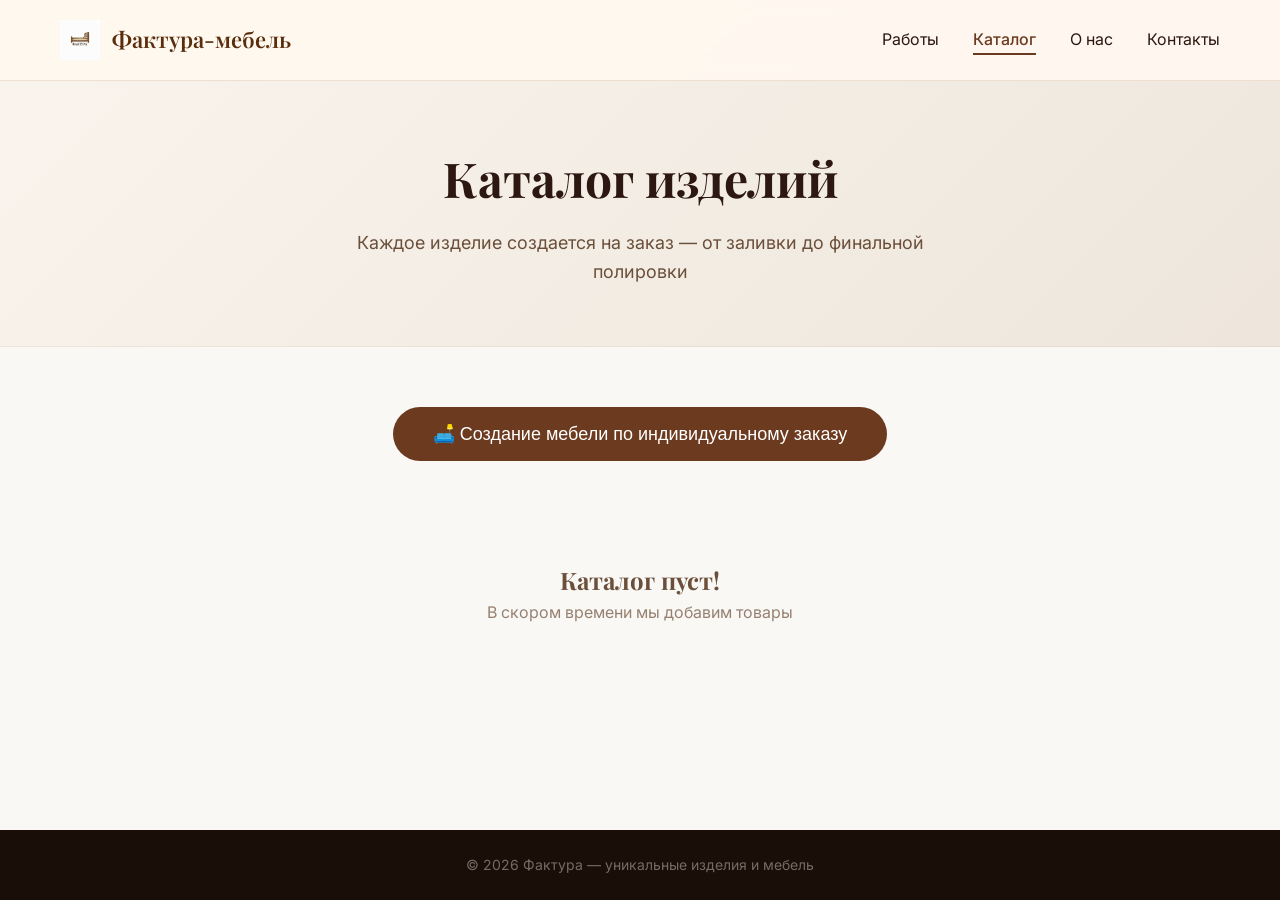
<file: catalog.html>
<!DOCTYPE html>
<html lang="ru">
<head>
    <meta charset="UTF-8" />
    <meta name="viewport" content="width=device-width, initial-scale=1.0" />
    <title>Каталог — Фактура</title>
    <link rel="stylesheet" href="style.css" />
    <link href="https://fonts.googleapis.com/css2?family=Playfair+Display:wght@400;600&family=Inter:wght@300;400;500&display=swap" rel="stylesheet" />
</head>
<body>

    <header class="header">
        <div class="container header__inner">
             <a href="index.html" class="logo">
                <img src="logo.jpg" alt="Фактура-мебель" class="logo-img" />
                <span>Фактура-мебель</span>
            </a>
            <nav>
                <a href="index.html#works">Работы</a>
                <a href="catalog.html" class="active">Каталог</a>
                <a href="index.html#about">О нас</a>
                <a href="index.html#contact">Контакты</a>
            </nav>
        </div>
    </header>

    <section class="catalog-hero">
        <div class="container">
            <h1>Каталог изделий</h1>
            <p>Каждое изделие создается на заказ — от заливки до финальной полировки</p>
        </div>
    </section>

    <section class="catalog">
        <div class="container">
            <!-- КНОПКА ИНДИВИДУАЛЬНОГО ЗАКАЗА -->
            <div style="text-align:center;margin-bottom:40px;">
                <button onclick="openContactModal()" class="btn" style="background:#6b3a1f;padding:16px 40px;font-size:18px;">
                    🛋️ Создание мебели по индивидуальному заказу
                </button>
            </div>

            <!-- КОНТЕЙНЕР ДЛЯ КАРТОЧЕК -->
            <div id="catalog-container">
                <!-- Сюда загружаются товары -->
            </div>
        </div>
    </section>

    <!-- МОДАЛЬНОЕ ОКНО С КОНТАКТАМИ -->
    <div id="contactModal" style="display:none;position:fixed;top:0;left:0;width:100%;height:100%;background:rgba(0,0,0,0.7);z-index:1000;justify-content:center;align-items:center;padding:20px;">
        <div style="background:#fffcf8;max-width:500px;width:100%;border-radius:24px;padding:40px;position:relative;text-align:center;">
            
            <button onclick="closeContactModal()" style="position:absolute;top:12px;right:16px;font-size:28px;background:none;border:none;cursor:pointer;color:#6b4f3a;">&times;</button>

            <h2 style="font-family:'Playfair Display',serif;color:#2c1810;margin-bottom:12px;">📝 Индивидуальный заказ</h2>
            <p style="color:#6b4f3a;margin-bottom:16px;font-size:16px;line-height:1.6;">
                Вы можете оформить заказ по своим размерам, цвету и материалам.<br />
                Свяжитесь с нами любым удобным способом:
            </p>

            <div style="display:flex;flex-direction:column;gap:12px;margin:20px 0;">
                <a href="tel:+79632947362" style="background:#f9f4ed;padding:14px;border-radius:12px;text-decoration:none;color:#2c1810;font-size:18px;font-weight:500;border:1px solid #e8c9a0;">
                    📞 8 (963) 294-73-62
                </a>
                <a href="tel:+79086695823" style="background:#f9f4ed;padding:14px;border-radius:12px;text-decoration:none;color:#2c1810;font-size:18px;font-weight:500;border:1px solid #e8c9a0;">
                    📞 8 (908) 669-58-23
                </a>
                <a href="mailto:Vasbux2015@mail.ru" style="background:#f9f4ed;padding:14px;border-radius:12px;text-decoration:none;color:#2c1810;font-size:18px;font-weight:500;border:1px solid #e8c9a0;">
                    ✉️ Vasbux2015@mail.ru
                </a>
            </div>

            <p style="font-size:14px;color:#6b4f3a;opacity:0.7;margin-top:8px;">
                Мы ответим в течение 15 минут в рабочее время
            </p>
        </div>
    </div>

    <footer class="footer">
        <div class="container">
            <p>© 2026 Фактура — уникальные изделия и мебель</p>
        </div>
    </footer>

    <script>
        // ===== ЗАГРУЗКА ТОВАРОВ =====
        let products = JSON.parse(localStorage.getItem('products')) || [];

        function renderCatalog() {
            const container = document.getElementById('catalog-container');
            if (!container) return;

            if (products.length === 0) {
                container.innerHTML = `
                    <div style="text-align:center;padding:60px 20px;color:#6b4f3a;">
                        <h2 style="font-family:'Playfair Display',serif;">Каталог пуст!</h2>
                        <p style="opacity:0.7;">В скором времени мы добавим товары</p>
                    </div>
                `;
                return;
            }

            container.innerHTML = products.map((product, index) => {
                // Фото
                let allImages = [];
                if (product.mainImage) allImages.push(product.mainImage);
                if (product.extraImages) {
                    const extras = product.extraImages.split(',').map(s => s.trim()).filter(s => s);
                    allImages = allImages.concat(extras);
                }
                if (allImages.length === 0) {
                    allImages = ['images/placeholder.jpg'];
                }

                let thumbsHtml = allImages.map((src, i) => `
                    <div class="thumb ${i === 0 ? 'active' : ''}" onclick="changeMainImage(${index}, '${src}')">
                        <img src="${src}" alt="Фото" onerror="this.src='images/placeholder.jpg'" />
                    </div>
                `).join('');

                return `
                    <div class="product-card">
                        <div class="product__gallery">
                            <div class="gallery-main">
                                <img id="main-img-${index}" src="${allImages[0]}" alt="${product.name}" onerror="this.src='images/placeholder.jpg'" />
                            </div>
                            <div class="gallery-thumbs">
                                ${thumbsHtml}
                            </div>
                        </div>
                        <div class="product__info">
                            <h2>${product.name || 'Без названия'}</h2>
                            <div class="product__price">${product.price || '0'} ₽</div>
                            <div class="product__detail"><span class="detail-label">Артикул:</span> ${product.article || '—'}</div>
                            <div class="product__detail"><span class="detail-label">Категория:</span> ${product.category || 'Без категории'}</div>
                            <div class="product__detail"><span class="detail-label">Характеристики:</span> ${product.specs || 'Не указаны'}</div>
                            <div class="product__description">
                                <p>${(product.description || 'Описание отсутствует').replace(/[<>]/g, '')}</p>
                            </div>
                            <div style="display:flex;gap:12px;flex-wrap:wrap;margin-top:12px;">
                                <span class="product__badge" style="background:${product.inStock ? '#2e7d32' : '#b71c1c'};color:#fff;padding:6px 18px;border-radius:20px;font-size:14px;">
                                    ${product.inStock ? '✔ В наличии' : '✘ Нет в наличии'}
                                </span>
                                <a href="tel:+79632947362" class="btn" style="flex:1;text-align:center;">
                                    ${product.inStock ? 'Купить' : 'Заказать'}
                                </a>
                            </div>
                        </div>
                    </div>
                `;
            }).join('');
        }

        // ===== ПЕРЕКЛЮЧЕНИЕ ФОТО =====
        window.changeMainImage = function(index, src) {
            const img = document.getElementById(`main-img-${index}`);
            if (img) {
                img.src = src;
                const gallery = img.closest('.product__gallery');
                gallery.querySelectorAll('.thumb').forEach(t => t.classList.remove('active'));
                const thumbs = gallery.querySelectorAll('.thumb');
                thumbs.forEach(t => {
                    const imgSrc = t.querySelector('img')?.src;
                    if (imgSrc && imgSrc.includes(src)) {
                        t.classList.add('active');
                    }
                });
            }
        };

        // ===== МОДАЛЬНОЕ ОКНО КОНТАКТОВ =====
        function openContactModal() {
            document.getElementById('contactModal').style.display = 'flex';
            document.body.style.overflow = 'hidden';
        }

        function closeContactModal() {
            document.getElementById('contactModal').style.display = 'none';
            document.body.style.overflow = 'auto';
        }

        document.getElementById('contactModal')?.addEventListener('click', function(e) {
            if (e.target === this) {
                closeContactModal();
            }
        });

        document.addEventListener('keydown', function(e) {
            if (e.key === 'Escape') {
                closeContactModal();
            }
        });

        renderCatalog();
    </script>

</body>
</html>
</file>
<file: style.css>
/* Обнуление */
* {
    margin: 0;
    padding: 0;
    box-sizing: border-box;
}

body {
    font-family: 'Inter', sans-serif;
    color: #2c1810;
    background: #f9f4ed;
    line-height: 1.6;
}

.container {
    max-width: 1200px;
    margin: 0 auto;
    padding: 0 20px;
}

h1, h2, h3, .logo {
    font-family: 'Playfair Display', serif;
}

/* ШАПКА */
.header {
    padding: 20px 0;
    background: rgba(255, 248, 240, 0.95);
    backdrop-filter: blur(10px);
    position: fixed;
    width: 100%;
    top: 0;
    z-index: 100;
    border-bottom: 1px solid rgba(139, 90, 43, 0.15);
}

.header__inner {
    display: flex;
    justify-content: space-between;
    align-items: center;
}

.logo {
    font-size: 24px;
    font-weight: 600;
    color: #5a2d0c;
    text-decoration: none;
}

nav a {
    margin-left: 30px;
    text-decoration: none;
    color: #2c1810;
    font-weight: 400;
    transition: color 0.3s;
}
nav a:hover { color: #8b5a2b; }
nav a.active {
    color: #6b3a1f;
    font-weight: 500;
    border-bottom: 2px solid #6b3a1f;
    padding-bottom: 4px;
}

/* ГЛАВНЫЙ ЭКРАН */
.hero {
    height: 85vh;
    background: url('images/hero-bg.jpg') center/cover no-repeat;
    position: relative;
    display: flex;
    align-items: center;
    text-align: center;
    margin-top: 70px;
}

.hero__overlay {
    position: absolute;
    inset: 0;
    z-index: 1;
    background: linear-gradient(135deg, rgba(44, 24, 16, 0.25) 0%, rgba(44, 24, 16, 0.7) 100%);
}

.hero__content {
    position: relative;
    z-index: 2;
    color: #fff;
    text-align: center; /* ← должно быть */
}
.hero__content h1 {
    font-size: 64px;
    font-weight: 400;
    margin-bottom: 16px;
}
.hero__content h1 span {
    font-weight: 600;
    color: #e8c9a0;
}
.hero__content p {
    font-size: 20px;
    font-weight: 300;
    opacity: 0.9;
    margin-bottom: 32px;
}
.hero__buttons {
    display: flex;
    gap: 16px;
    justify-content: center;
    flex-wrap: wrap;
}

/* КНОПКИ */
.btn {
    display: inline-block;
    padding: 14px 44px;
    background: #6b3a1f;
    color: #fff;
    text-decoration: none;
    border-radius: 40px;
    font-weight: 500;
    transition: background 0.3s, transform 0.2s;
    border: none;
    cursor: pointer;
}
.btn:hover {
    background: #8b5a2b;
    transform: translateY(-2px);
}
.btn--outline {
    background: transparent;
    border: 2px solid #6b3a1f;
    color: #6b3a1f;
}
.btn--outline:hover {
    background: #6b3a1f;
    color: #fff;
}

/* СЕКЦИИ */
section { padding: 80px 0; }

.section-title {
    font-size: 40px;
    text-align: center;
    margin-bottom: 48px;
    font-weight: 400;
    color: #2c1810;
}

/* СЕТКА РАБОТ */
.works__grid {
    display: grid;
    grid-template-columns: repeat(auto-fit, minmax(300px, 1fr));
    gap: 40px;
}

.work-card {
    background: #fffcf8;
    border-radius: 20px;
    overflow: hidden;
    box-shadow: 0 10px 40px rgba(91, 58, 29, 0.1);
    transition: transform 0.3s;
}
.work-card:hover { transform: translateY(-8px); }
.work-card img {
    width: 100%;
    height: 280px;
    object-fit: cover;
    display: block;
}
.work-card h3 {
    font-size: 22px;
    padding: 20px 24px 4px;
    color: #2c1810;
}
.work-card p {
    padding: 0 24px 24px;
    color: #6b4f3a;
}

/* О НАС */
.about {
    background: #eee6dc;
}
.about__inner {
    display: grid;
    grid-template-columns: 1fr 1fr;
    gap: 60px;
    align-items: center;
}
.about__text h2 {
    font-size: 40px;
    font-weight: 400;
    margin-bottom: 20px;
    color: #2c1810;
}
.about__text p { margin-bottom: 12px; color: #4d3222; }

.about__stats {
    display: grid;
    grid-template-columns: repeat(3, 1fr);
    gap: 20px;
    text-align: center;
    align-items: stretch; /* Растягиваем блоки по высоте */
}

.about__stats div {
    background: #fffcf8;
    padding: 30px 10px;
    border-radius: 16px;
    font-size: 16px;
    font-weight: 500;
    color: #2c1810;
    display: flex;
    flex-direction: column;
    justify-content: center; /* Центрируем содержимое по вертикали */
    align-items: center; /* Центрируем по горизонтали */
}

.about__stats div img {
    max-width: 80px; /* Ограничиваем ширину логотипа */
    height: auto;
    display: block;
}

/* КОНТАКТЫ */
.contact {
    text-align: center;
    background: #2c1810;
    color: #fff;
}
.contact h2 {
    font-size: 36px;
    font-weight: 400;
    margin-bottom: 12px;
}
.contact p {
    opacity: 0.8;
    margin-bottom: 32px;
}
.contact__links {
    display: flex;
    gap: 16px;
    justify-content: center;
    flex-wrap: wrap;
}
.contact .btn--outline {
    border-color: #e8c9a0;
    color: #e8c9a0;
}
.contact .btn--outline:hover {
    background: #e8c9a0;
    color: #2c1810;
}

/* ФУТЕР */
.footer {
    background: #1a0e08;
    color: rgba(255, 248, 240, 0.4);
    text-align: center;
    padding: 24px 0;
    font-size: 14px;
}

/* ===== КАТАЛОГ ===== */
.catalog-hero {
    padding: 140px 0 60px;
    background: linear-gradient(135deg, #f9f4ed 0%, #eee6dc 100%);
    text-align: center;
    border-bottom: 1px solid rgba(139, 90, 43, 0.1);
}
.catalog-hero h1 {
    font-size: 48px;
    font-family: 'Playfair Display', serif;
    color: #2c1810;
    margin-bottom: 12px;
}
.catalog-hero p {
    font-size: 18px;
    color: #6b4f3a;
    max-width: 600px;
    margin: 0 auto;
}

.catalog {
    padding: 60px 0 80px;
    background: #faf8f5;
}

.product-card {
    display: grid;
    grid-template-columns: 1fr 1fr;
    gap: 60px;
    background: #fffcf8;
    border-radius: 24px;
    padding: 40px;
    margin-bottom: 60px;
    box-shadow: 0 10px 40px rgba(91, 58, 29, 0.08);
    transition: transform 0.3s;
}
.product-card:hover {
    transform: translateY(-4px);
}
.product-card:last-child {
    margin-bottom: 0;
}

.product__gallery img {
    width: 100%;
    height: 400px;
    object-fit: cover;
    border-radius: 16px;
    box-shadow: 0 4px 20px rgba(0,0,0,0.06);
}

.product__info {
    display: flex;
    flex-direction: column;
    gap: 16px;
}
.product__info h2 {
    font-size: 32px;
    font-family: 'Playfair Display', serif;
    color: #2c1810;
    margin: 0;
}

.product__meta {
    display: flex;
    align-items: center;
    gap: 16px;
    flex-wrap: wrap;
}
.product__price {
    font-size: 28px;
    font-weight: 600;
    color: #6b3a1f;
}
.product__badge {
    background: #e8c9a0;
    color: #2c1810;
    padding: 4px 16px;
    border-radius: 20px;
    font-size: 14px;
    font-weight: 500;
}

.product__specs {
    background: #f9f4ed;
    border-radius: 12px;
    padding: 16px 20px;
    display: grid;
    grid-template-columns: 1fr 1fr;
    gap: 6px 24px;
}
.product__specs div {
    font-size: 15px;
    color: #4d3222;
    padding: 4px 0;
}
.product__specs strong {
    color: #2c1810;
}

.product__description p {
    font-size: 16px;
    color: #6b4f3a;
    line-height: 1.7;
    margin: 0;
}

.product__info .btn {
    align-self: flex-start;
    margin-top: 4px;
}

/* АДАПТИВ */
@media (max-width: 992px) {
    .product-card {
        grid-template-columns: 1fr;
        gap: 30px;
        padding: 30px;
    }
    .product__gallery img {
        height: 300px;
    }
    .product__specs {
        grid-template-columns: 1fr;
    }
}

@media (max-width: 768px) {
    .hero__content h1 { font-size: 36px; }
    .about__inner { grid-template-columns: 1fr; gap: 30px; }
    .about__stats { grid-template-columns: 1fr 1fr; }
    nav a { margin-left: 16px; font-size: 14px; }
    .hero__buttons {
        flex-direction: column;
        align-items: center;
    }
    .hero__buttons .btn {
        width: 80%;
    }
}

@media (max-width: 576px) {
    .header__inner {
        flex-wrap: wrap;
        justify-content: center;
        gap: 8px;
    }
    .logo { font-size: 20px; width: 100%; text-align: center; }
    nav a { margin: 0 12px; font-size: 13px; }
    .hero { height: 90vh; margin-top: 60px; }
    .hero__content h1 { font-size: 32px; }
    .hero__content p { font-size: 16px; }
    .hero__content .btn { display: block; width: 80%; margin: 0 auto; }
    .works__grid { grid-template-columns: 1fr; gap: 30px; }
    .work-card img { height: 220px; }
    .section-title { font-size: 28px; }
    .about__stats { grid-template-columns: 1fr; }
    .about__stats span { font-size: 32px; }
    .contact h2 { font-size: 26px; }
    .contact__links { flex-direction: column; align-items: center; }
    .contact__links .btn { width: 80%; text-align: center; }
    section { padding: 50px 0; }
    .catalog-hero { padding: 110px 0 40px; }
    .catalog-hero h1 { font-size: 32px; }
    .product-card { padding: 20px; margin-bottom: 30px; }
    .product__gallery img { height: 220px; }
    .product__info h2 { font-size: 24px; }
    .product__price { font-size: 22px; }
    .product__meta { flex-direction: column; align-items: flex-start; }
    .product__info .btn { width: 100%; text-align: center; }
}
/* ===== ДЕКОРАТИВНЫЕ ЭЛЕМЕНТЫ НА ГЛАВНОМ ЭКРАНЕ ===== */

.hero__decoration {
    position: absolute;
    z-index: 1;
    width: 700px;
    height: 700px;
    background: radial-gradient(circle at 30% 40%, rgba(107, 58, 31, 0.2) 0%, transparent 70%);
    border-radius: 50%;
    top: 10%;
    left: 5%;
    pointer-events: none;
    animation: floatDecor 8s ease-in-out infinite alternate;
}

.hero__decoration::after {
    content: '';
    position: absolute;
    width: 500px;
    height: 500px;
    background: radial-gradient(circle at 70% 60%, rgba(232, 201, 160, 0.12) 0%, transparent 70%);
    border-radius: 50%;
    bottom: -200px;
    right: -150px;
    animation: floatDecor 10s ease-in-out infinite alternate-reverse;
}

/* ПЛАВНОЕ ДВИЖЕНИЕ ДЕКОРА */
@keyframes floatDecor {
    0% {
        transform: translate(0, 0) scale(1);
    }
    100% {
        transform: translate(30px, -20px) scale(1.05);
    }
}

/* АДАПТИВ ДЛЯ ДЕКОРА */
@media (max-width: 768px) {
    .hero__decoration {
        width: 400px;
        height: 400px;
        top: 20%;
        left: -10%;
    }
    .hero__decoration::after {
        width: 300px;
        height: 300px;
        bottom: -100px;
        right: -80px;
    }
}

@media (max-width: 576px) {
    .hero__decoration {
        width: 250px;
        height: 250px;
        top: 30%;
        left: -20%;
    }
    .hero__decoration::after {
        width: 200px;
        height: 200px;
        bottom: -50px;
        right: -50px;
    }
}
.about__stats span {
    font-size: 28px;  /* было 48px — уменьшили */
}
/* ===== ГАЛЕРЕЯ ===== */
.gallery-main {
    border-radius: 16px;
    overflow: hidden;
    background: #f5f0eb;
}
.gallery-main img,
.gallery-main video {
    width: 100%;
    height: 400px;
    object-fit: cover;
    display: block;
}

.gallery-thumbs {
    display: flex;
    gap: 10px;
    margin-top: 12px;
    flex-wrap: wrap;
}

.thumb {
    width: 70px;
    height: 70px;
    border-radius: 10px;
    overflow: hidden;
    cursor: pointer;
    border: 2px solid transparent;
    transition: border-color 0.3s;
    position: relative;
    flex-shrink: 0;
}
.thumb:hover {
    border-color: #8b5a2b;
}
.thumb.active {
    border-color: #6b3a1f;
}
.thumb img {
    width: 100%;
    height: 100%;
    object-fit: cover;
}

.video-thumb {
    position: relative;
}
.video-thumb .play-icon {
    position: absolute;
    top: 50%;
    left: 50%;
    transform: translate(-50%, -50%);
    color: #fff;
    font-size: 18px;
    background: rgba(107, 58, 31, 0.8);
    width: 30px;
    height: 30px;
    border-radius: 50%;
    display: flex;
    align-items: center;
    justify-content: center;
    border: 2px solid rgba(255,255,255,0.6);
}

@media (max-width: 992px) {
    .gallery-main img,
    .gallery-main video {
        height: 300px;
    }
}

@media (max-width: 576px) {
    .gallery-main img,
    .gallery-main video {
        height: 220px;
    }
    .thumb {
        width: 50px;
        height: 50px;
    }
}
.logo {
    display: flex;
    align-items: center;
    gap: 12px;
    text-decoration: none;
}

.logo-img {
    height: 40px;
    width: auto;
    display: block;
}

.logo span {
    font-family: 'Playfair Display', serif;
    font-size: 22px;
    font-weight: 600;
    color: #5a2d0c;
}
/* ===== ПРИЖИМАЕМ ФУТЕР К НИЗУ ===== */
html, body {
    height: 100%;
    margin: 0;
    display: flex;
    flex-direction: column;
}

.catalog {
    flex: 1; /* Растягиваем каталог на всю доступную высоту */
}

.footer {
    margin-top: auto; /* Прижимаем футер к низу */
    background: #1a0e08;
    color: rgba(255, 248, 240, 0.4);
    text-align: center;
    padding: 24px 0;
    font-size: 14px;
}
/* ===== КАРТОЧКА ТОВАРА ===== */
.product__info h2 {
    font-size: 24px;
    font-weight: 700;
    color: #2c1810;
    margin-bottom: 4px;
    line-height: 1.2;
}

.product__price {
    font-size: 22px;
    font-weight: 700;
    color: #6b3a1f;
    margin-bottom: 10px;
}

.product__detail {
    font-size: 15px;
    color: #2c1810;
    margin-bottom: 4px;
    line-height: 1.5;
}

.detail-label {
    font-weight: 600;
    color: #6b4f3a;
}

.product__description {
    margin-top: 8px;
    margin-bottom: 8px;
    color: #4d3222;
    line-height: 1.6;
    font-size: 15px;
}

.product__description p {
    margin: 0;
}

.product__badge {
    padding: 6px 18px;
    border-radius: 20px;
    font-size: 14px;
    font-weight: 500;
    display: inline-block;
}
</file>
